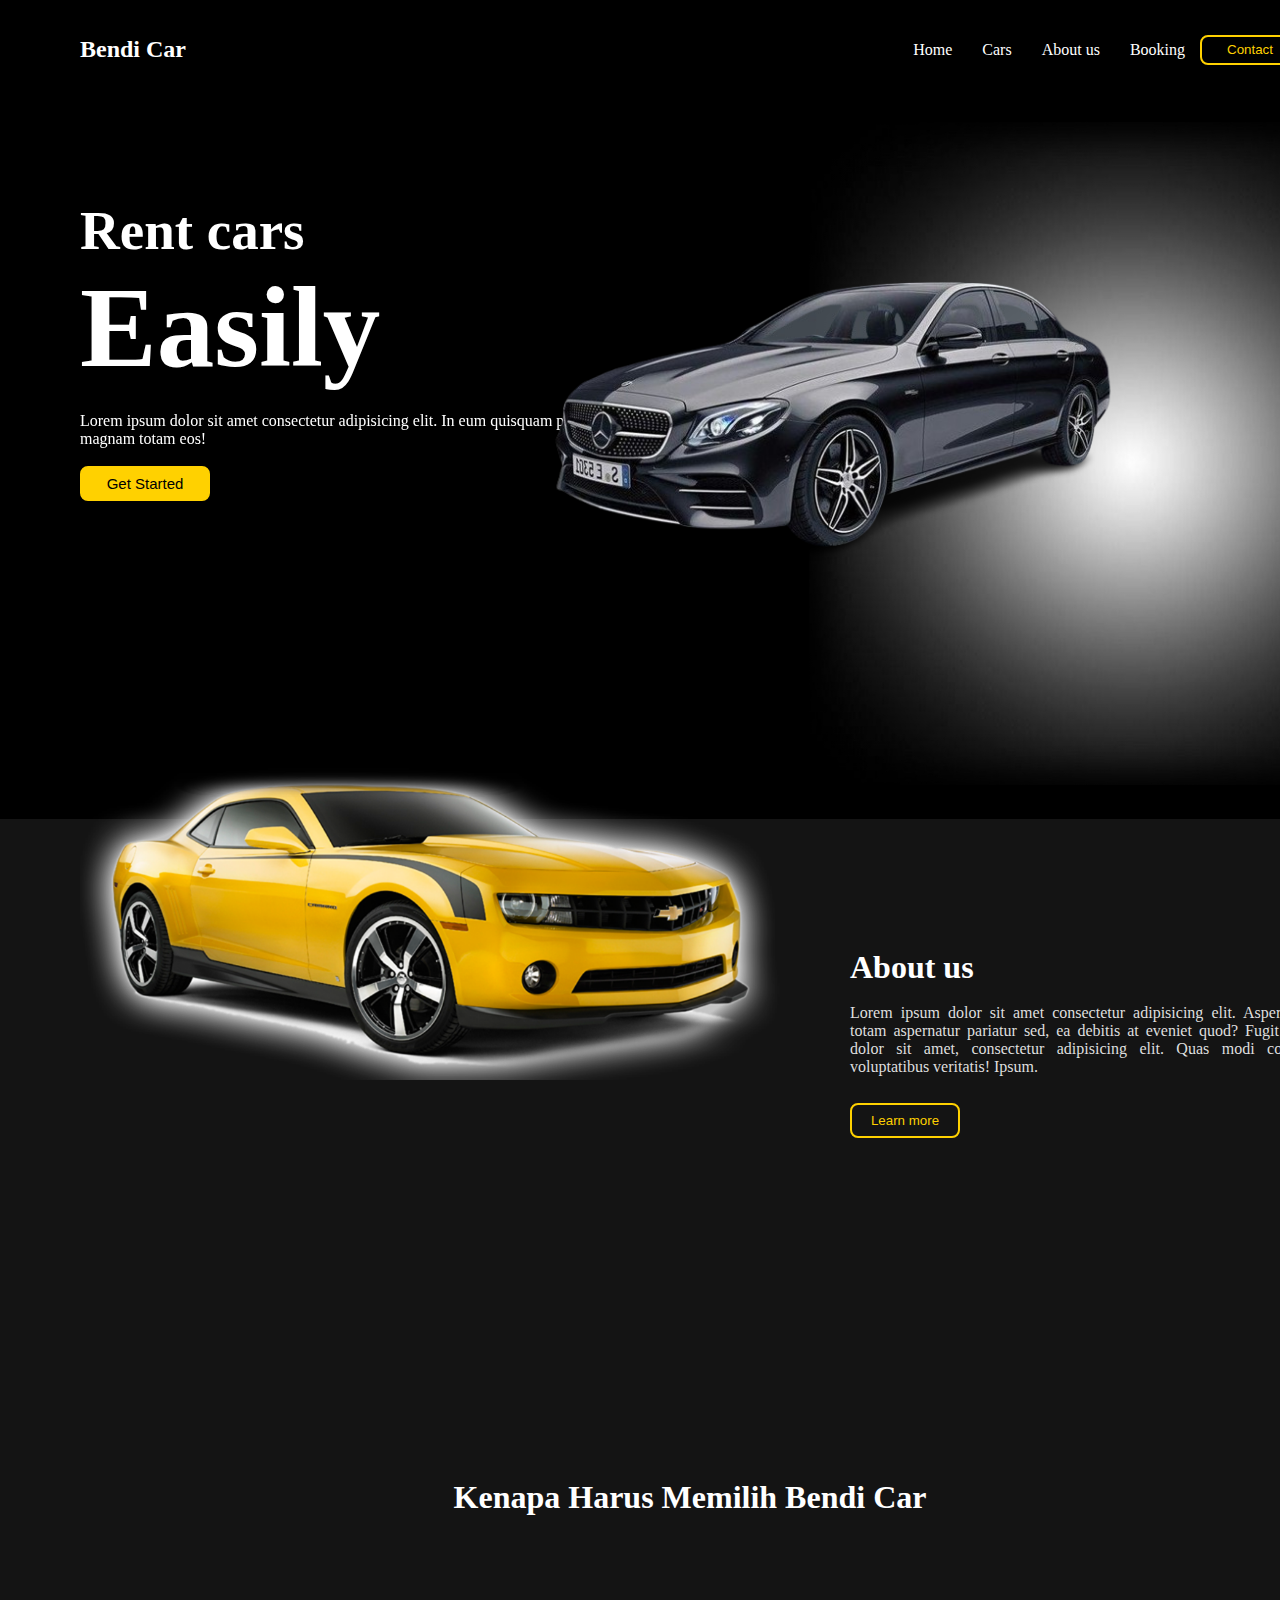
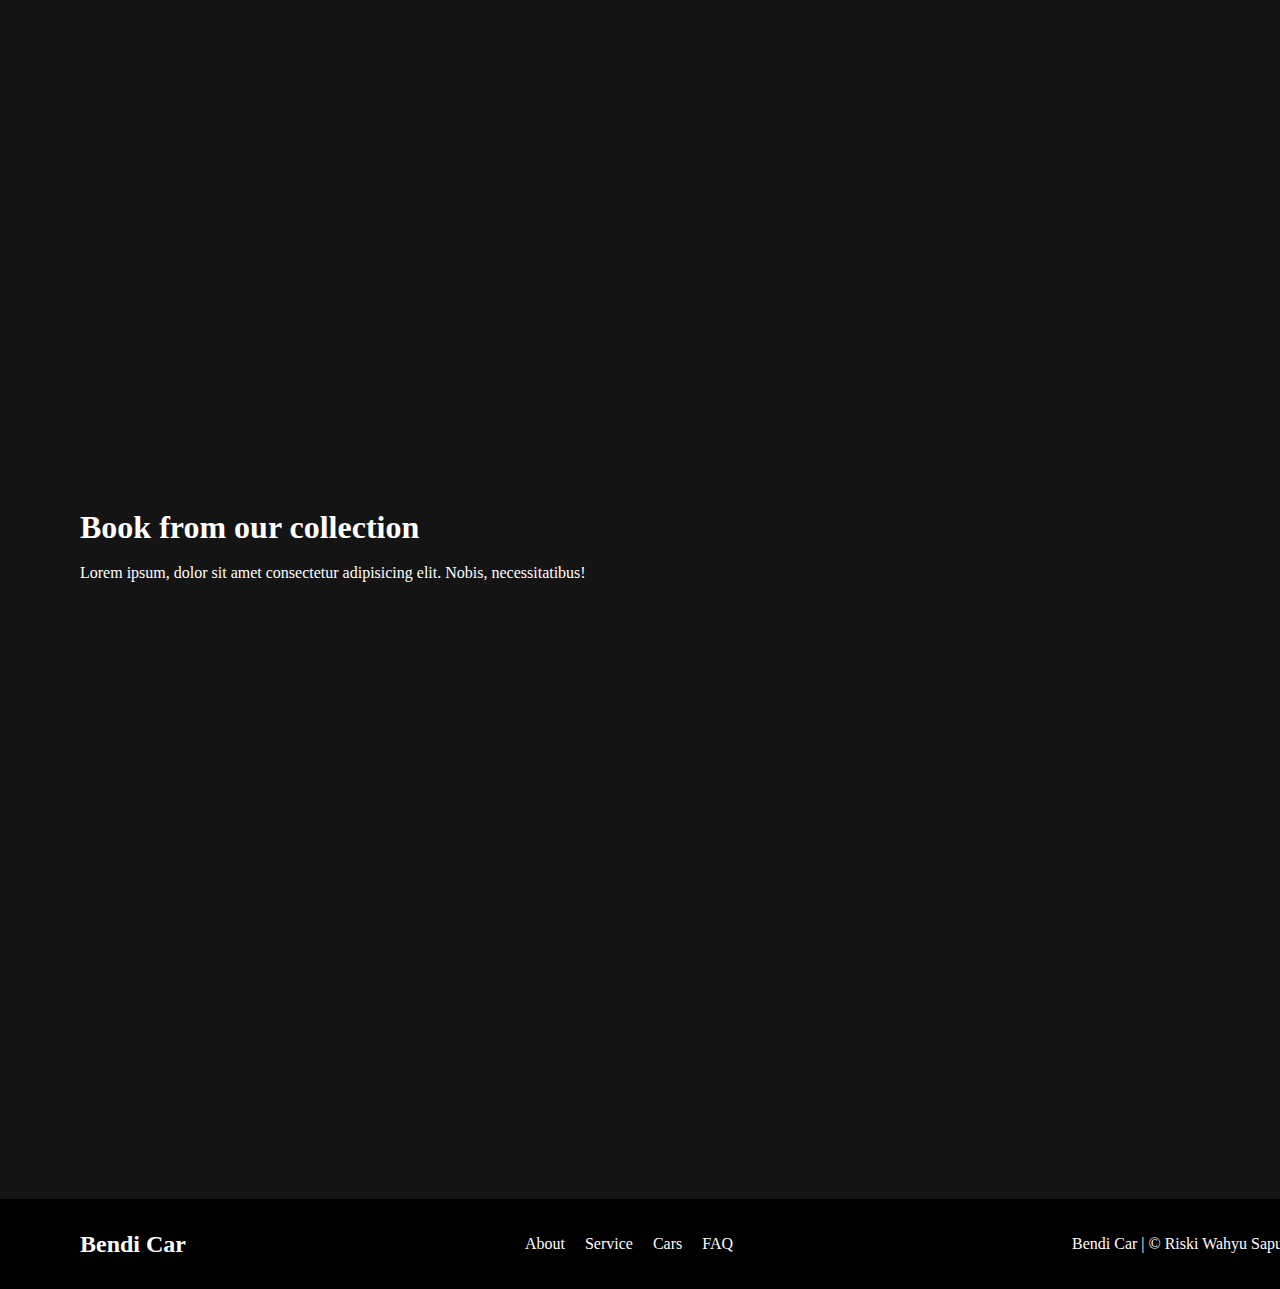
<file: index.html>
<!DOCTYPE html>
<html lang="en">
<head>
    <meta charset="UTF-8">
    <meta name="viewport" content="width=device-width, initial-scale=1.0">
    <title>Main content Bendi Car</title>
    <link rel="stylesheet" href="asset/style-content.css">
    <link href="https://unpkg.com/aos@2.3.1/dist/aos.css" rel="stylesheet">
</head>
<body>
    <div class="container">
        <div class="nav">
        <a href="" class="logo"><h2>Bendi Car</h2></a>
            <ul>
                <li><a href="">Home</a></li>
                <li><a href="">Cars</a></li>
                <li><a href="">About us</a></li>
                <li><a href="">Booking</a></li>
                <button type="submit" class="btn">Contact</button>
            </ul>
        </div>
        <div class="head">
            <div class="title">
                <h1 class="rent" data-aos="fade-right" data-aos-delay="200">Rent cars</h1>
                <h1 class="eas"  data-aos="fade-left" data-aos-delay="500">Easily</h1><br>
                <p class="p-head"  data-aos="fade-right" data-aos-delay="800">Lorem ipsum dolor sit amet consectetur adipisicing elit. In eum quisquam porro magnam totam eos!</p><br>

                <button type="submit" class="btn-head" data-aos="zoom-in" data-aos-delay="1100">Get Started</button>
            </div>
            <img src="image/car.png" class="cars" data-aos="fade-left" data-aos-delay="1400">
        </div>
        <div class="about">
            <img src="image/cary.png" class="cary" data-aos="fade-right" data-aos-delay="400">
            <div class="title-about">
                <h1>About us</h1><br>
                <p class="p-about">Lorem ipsum dolor sit amet consectetur adipisicing elit. 
                Asperiores voluptate totam aspernatur pariatur sed, ea debitis 
                at eveniet quod? Fugit! Lorem ipsum dolor sit amet, consectetur 
                adipisicing elit. Quas modi commodi magni voluptatibus veritatis! Ipsum.</p><br>
                <button type="submit" class="btn-about">Learn more</button>
            </div>
        </div>
        <div class="why">
            <h1 class="h1-wy">Kenapa Harus Memilih Bendi Car</h1>
            <div class="card">
                <div class="card1" data-aos="zoom-in-right" data-aos-delay="300">
                    <div class="icon1"></div>
                    <div class="bg-jud">
                        <h2 class="h2-why">Best Prise</h2>
                    </div>
                    <div class="bg-p">
                        <p class="p-why">Lorem ipsum dolor sit amet consectetur adipisicing elit. 
                        Nobis dignissimos dolor error, eveniet pariatur iure?Lorem ipsum dolor sit amet.</p>
                    </div>
                </div>
                <div class="card2" data-aos="zoom-in-right" data-aos-delay="600">
                <div class="icon2"></div>
                    <div class="bg-jud">
                        <h2 class="h2-why">Fast and safe</h2>
                    </div>
                    <div class="bg-p">
                        <p class="p-why">Lorem, ipsum dolor sit amet consectetur adipisicing elit. 
                        Ipsam earum repellat nemo placeat omnis vitae ad iure consequuntur temporibus minus.</p>
                    </div>
                </div>
                <div class="card3" data-aos="zoom-in-right" data-aos-delay="900">
                <div class="icon3"></div>
                    <div class="bg-jud">
                        <h2 class="h2-why">Experiented Driver</h2>
                    </div>
                    <div class="bg-p">
                        <p class="p-why">Lorem ipsum dolor sit amet consectetur adipisicing elit. 
                        Sunt, velit qui! Ipsa dignissimos quibusdam mollitia neque unde eligendi atque temporibus?</p>
                    </div>
                </div>
            </div>
        </div>
        <div class="car">
            <h1 class="h1-car">Book from our collection</h1><br>
            <p class="p-car">Lorem ipsum, dolor sit amet consectetur adipisicing elit. Nobis, necessitatibus!</p>
            <div class="card-car">
                <div class="car1" data-aos="zoom-out" data-aos-delay="300">
                    <h3>12km</h3>
                    <img src="image/carw.png" class="carw" data-aos="fade-left" data-aos-delay="1300">
                    <div class="title-car">
                        <h2>2012 Toyota Corrola</h3>
                    </div>
                    <div class="wrap">
                        <h2>Rp 500.000/Hari</h2>
                        <a href="booking1.html"><button type="submit" class="btn-book">Pesan</button></a>
                    </div>
                </div>
                <div class="car2" data-aos="zoom-out" data-aos-delay="600">
                <h3>12km</h3>
                    <img src="image/carb.png" class="carm" data-aos="fade-left" data-aos-delay="1600">
                    <div class="title-car">
                        <h2>2012 BMW M2</h3>
                    </div>
                    <div class="wrap">
                        <h2>Rp 1000.000/Hari</h2>
                        <a href="booking2.html"><button type="submit" class="btn-book">Pesan</button></a>
                    </div>
                </div>
                <div class="car3" data-aos="zoom-out" data-aos-delay="900">
                <h3>12km</h3>
                    <img src="image/car.png" class="carb" data-aos="fade-left" data-aos-delay="1900">
                    <div class="title-car">
                        <h2>2012 Mercedez-Benz E-Class</h3>
                    </div>
                    <div class="wrap">
                        <h2>Rp 500.000/hari</h2>
                        <a href="booking3.html"><button type="submit" class="btn-book">Pesan</button></a>
                    </div>
                </div>
            </div>
        </div>
        <div class="footer">
            <a href="" class="logo2"><h2>Bendi Car</h2></a>

            <ul>
                <li><a href="">About</a></li>
                <li><a href="">Service</a></li>
                <li><a href="">Cars</a></li>
                <li><a href="">FAQ</a></li>
            </ul>

            <a href="" class="cp"><p>Bendi Car | &copy; Riski Wahyu Saputra</p></a>
        </div>
    </div>
    <script src="https://unpkg.com/aos@2.3.1/dist/aos.js"></script>
    <script>
  AOS.init();
</script>
</body>
</html>
</file>
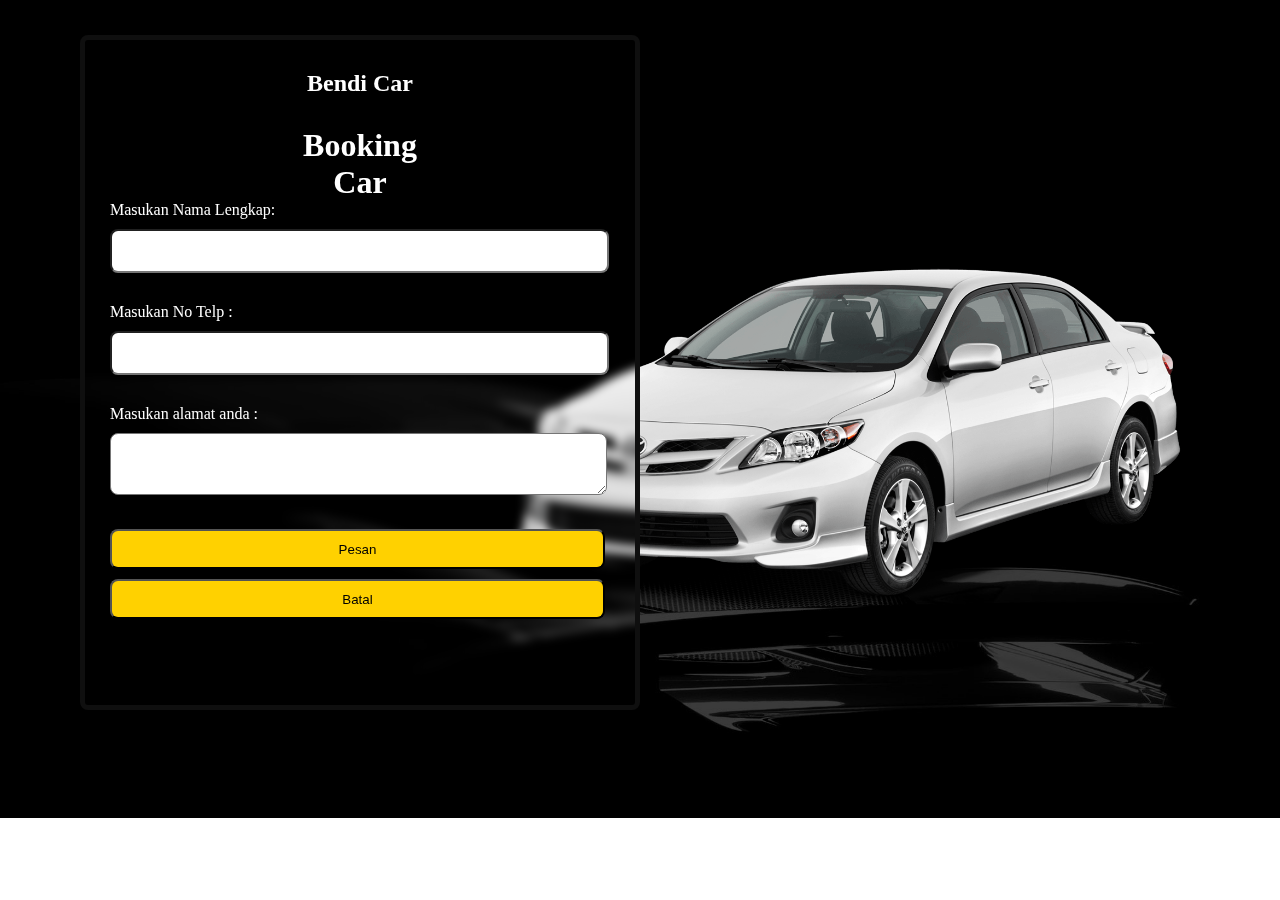
<file: booking1.html>
<!DOCTYPE html>
<html lang="en">
  <head>
    <meta charset="UTF-8" />
    <meta name="viewport" content="width=device-width, initial-scale=1.0" />
    <title>Booking Menu</title>
    <link rel="stylesheet" href="asset/booking.css" />
  </head>
  <body>
    <div class="container">
      <img src="image/carw.png" class="carw" />

      <div class="card">
        <h2 class="logo">Bendi Car</h2>
        <h1 class="bok">Booking <br />Car</h1>
        <div class="input">
          <p>Masukan Nama Lengkap:</p>
          <input type="text" />
        </div>
        <div class="input">
          <p>Masukan No Telp :</p>
          <input type="number" />
        </div>
        <div class="area">
          <p>Masukan alamat anda :</p>
          <textarea class="alamat"></textarea>
        </div>
        <a href="content.html"
          ><button type="submit" class="btn" onclick="pesan()">Pesan</button></a
        >
        <a href="content.html"
          ><button type="reset" class="btn">Batal</button></a
        >
      </div>
    </div>

    <script>
      function pesan() {
        alert("Anda berhasil memesan mobil Toyota Corrola");
      }
    </script>
  </body>
</html>
</file>
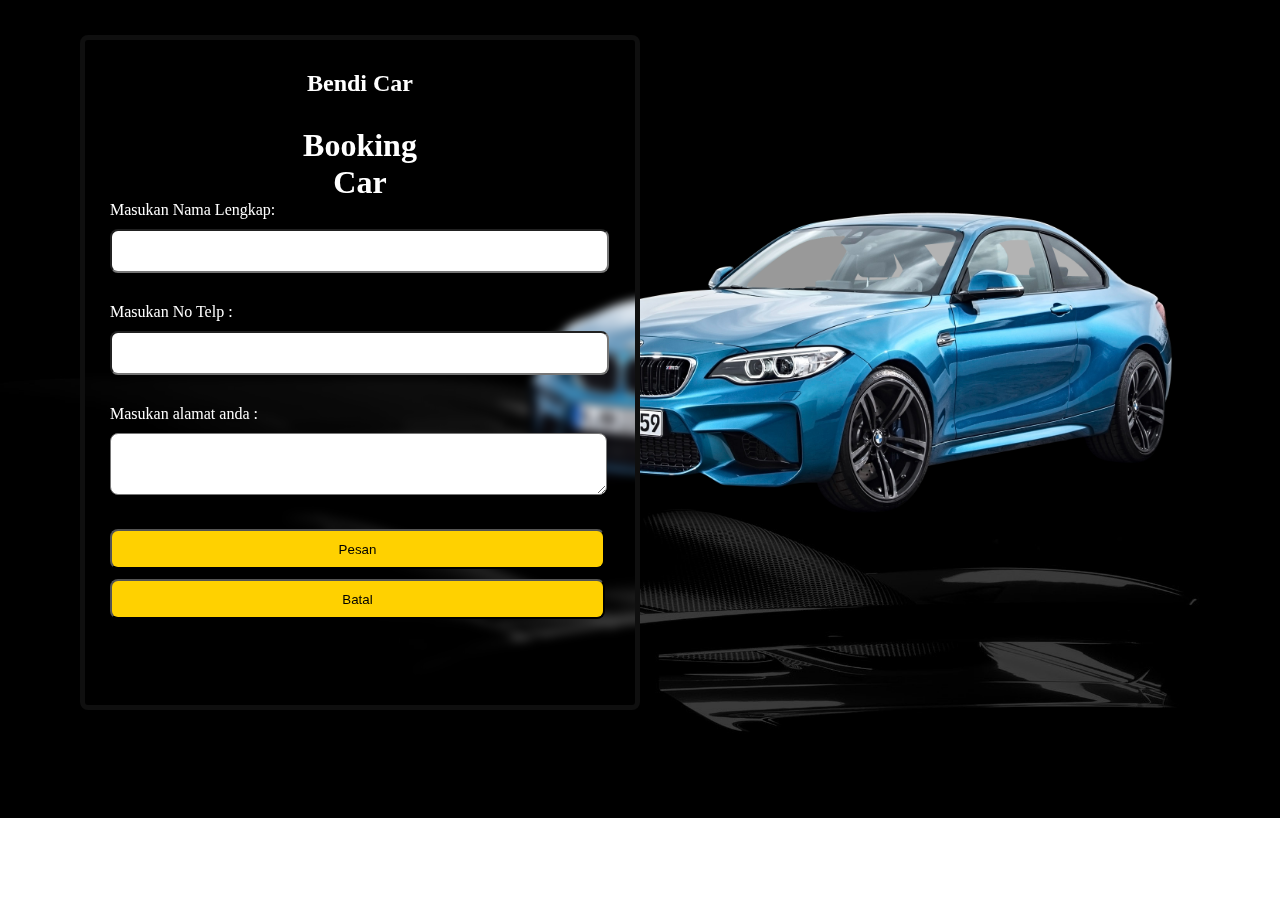
<file: booking2.html>
<!DOCTYPE html>
<html lang="en">
  <head>
    <meta charset="UTF-8" />
    <meta name="viewport" content="width=device-width, initial-scale=1.0" />
    <title>Booking Menu</title>
    <link rel="stylesheet" href="asset/booking.css" />
  </head>
  <body>
    <div class="container">
      <img src="image/carb.png" class="carw" />

      <div class="card">
        <h2 class="logo">Bendi Car</h2>
        <h1 class="bok">Booking <br />Car</h1>
        <div class="input">
          <p>Masukan Nama Lengkap:</p>
          <input type="text" />
        </div>
        <div class="input">
          <p>Masukan No Telp :</p>
          <input type="number" />
        </div>
        <div class="area">
          <p>Masukan alamat anda :</p>
          <textarea class="alamat"></textarea>
        </div>
        <a href="content.html"
          ><button type="submit" class="btn" onclick="pesan()">Pesan</button></a
        >
        <a href="content.html"
          ><button type="reset" class="btn">Batal</button></a
        >
      </div>
    </div>

    <script>
      function pesan() {
        alert("Anda berhasil memesan mobil BMW M2");
      }
    </script>
  </body>
</html>
</file>
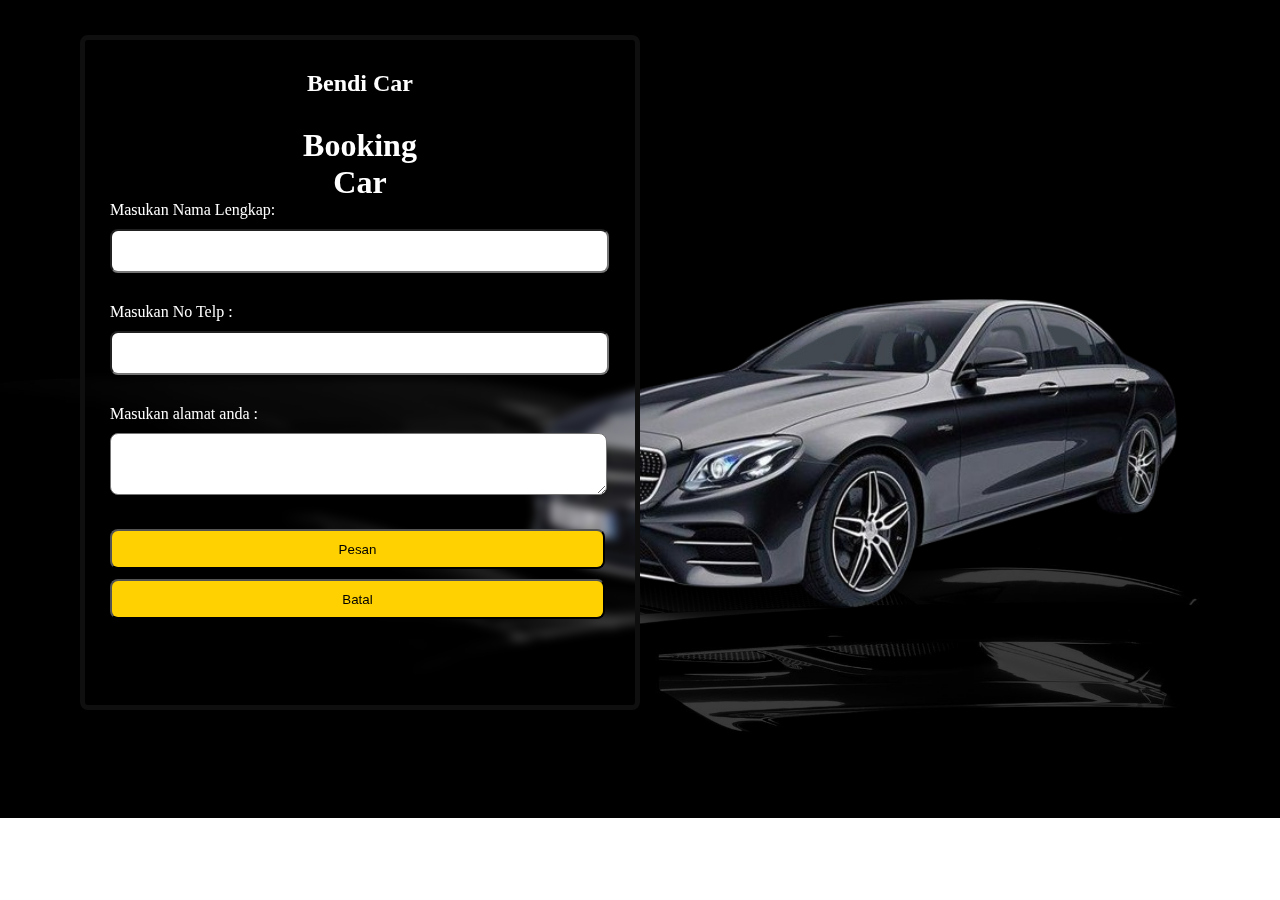
<file: booking3.html>
<!DOCTYPE html>
<html lang="en">
  <head>
    <meta charset="UTF-8" />
    <meta name="viewport" content="width=device-width, initial-scale=1.0" />
    <title>Booking Menu</title>
    <link rel="stylesheet" href="asset/booking.css" />
  </head>
  <body>
    <div class="container">
      <img src="image/car.png" class="carw" />

      <div class="card">
        <h2 class="logo">Bendi Car</h2>
        <h1 class="bok">Booking <br />Car</h1>
        <div class="input">
          <p>Masukan Nama Lengkap:</p>
          <input type="text" />
        </div>
        <div class="input">
          <p>Masukan No Telp :</p>
          <input type="number" />
        </div>
        <div class="area">
          <p>Masukan alamat anda :</p>
          <textarea class="alamat"></textarea>
        </div>
        <a href="content.html"
          ><button type="submit" class="btn" onclick="pesan()">Pesan</button></a
        >
        <a href="content.html"
          ><button type="reset" class="btn">Batal</button></a
        >
      </div>
    </div>
    <script>
      function pesan() {
        alert("Anda berhasil memesan mobil Mercedez-Benz E-Class");
      }
    </script>
  </body>
</html>
</file>
<file: asset/style-content.css>
* {
  padding: 0;
  margin: 0;
}

body {
  background-color: black;
}

.container {
  width: 100%;
  display: grid;
  grid-template-columns: 1fr;
  grid-template-rows: 11vh 80vh 70vh 70vh 80vh 10vh;
  grid-template-areas:
    "nav"
    "head"
    "about"
    "why"
    "car"
    "footer";
}

.nav {
  width: 100%;
  background-color: black;
  grid-area: nav;
  display: flex;
  justify-content: space-between;
  align-items: center;
}

.nav a h2 {
  font-family: Georgia, "Times New Roman", Times, serif;
  color: white;
}

.logo {
  text-decoration: none;
  margin-left: 80px;
}

.nav ul {
  display: flex;
  margin-right: 80px;
}

.nav ul li {
  padding: 15px;
  list-style: none;
}

.nav ul li a {
  text-decoration: none;
  color: white;
}

.btn {
  width: 100px;
  height: 30px;
  margin-top: 9px;
  background-color: transparent;
  border: 2px solid #ffd100;
  color: #ffd100;
  border-radius: 8px;
}

.btn:hover {
  background-color: #ffd100;
  color: black;
  transition: 0.4s ease;
  cursor: pointer;
}

.head {
  width: 100%;
  background-image: url(../image/bge.jpg);
  background-repeat: no-repeat;
  background-position: center;
  background-size: cover;
  grid-area: head;
}

.title {
  width: 570px;
  height: 470px;
  margin-left: 80px;
  margin-top: 100px;
}

.rent {
  font-size: 55px;
  color: white;
}

.eas {
  font-size: 115px;
  color: white;
}

.p-head {
  color: white;
}

.btn-head {
  width: 130px;
  height: 35px;
  background-color: #ffd100;
  border: 2px solid #ffd100;
  color: black;
  border-radius: 8px;
  font-size: 15px;
}

.btn-head:hover {
  border: 2px solid #ffd100;
  transition: 0.4s ease;
  color: #ffd100;
  background-color: transparent;
  cursor: pointer;
}

.cars {
  width: 600px;
  position: absolute;
  right: 150px;
  top: 180px;
}

.about {
  width: 100%;
  background-color: rgb(20, 20, 20);
  grid-area: about;
}

.cary {
  width: 700px;
  position: absolute;
  top: 760px;
  left: 80px;
}

.title-about {
  width: 530px;
  height: 300px;
  margin-left: 850px;
  color: white;
  margin-top: 130px;
}

.btn-about {
  width: 110px;
  height: 35px;
  margin-top: 9px;
  background-color: transparent;
  border: 2px solid #ffd100;
  color: #ffd100;
  border-radius: 8px;
}

.btn-about:hover {
  transition: 0.4s ease;
  color: black;
  background-color: #ffd100;
  cursor: pointer;
}

.p-about {
  text-align: justify;
  color: rgb(223, 223, 223);
}

.why {
  width: 100%;
  background-color: rgb(20, 20, 20);
  grid-area: why;
}

.h1-wy {
  text-align: center;
  color: white;
  margin-top: 30px;
}

.card {
  width: 85%;
  height: 73%;
  margin: 30px auto;
  display: grid;
  grid-template-columns: 1fr 1fr 1fr;
  grid-template-rows: 1fr;
  grid-template-areas: "card1 card2 card3";
  gap: 20px;
}

.card1 {
  width: 100%;
  grid-area: card1;
  border-radius: 8px;
  color: white;
  border: 3px solid rgb(60, 60, 60);
}
.card2 {
  width: 100%;
  border-radius: 8px;
  border: 3px solid rgb(60, 60, 60);
  color: black;
  grid-area: card2;
  background-color: #ffd100;
}
.card3 {
  width: 100%;
  border-radius: 8px;
  color: white;
  border: 3px solid rgb(60, 60, 60);
  grid-area: card3;
}

.icon1 {
  width: 90px;
  height: 90px;
  border-radius: 50%;
  background-repeat: no-repeat;
  background-image: url(../image/bp1.png);
  background-position: center;
  background-size: cover;
  margin: 20px auto;
}

.icon2 {
  width: 90px;
  height: 90px;
  border-radius: 50%;
  background-image: url(../image/safe.png);
  background-repeat: no-repeat;
  background-position: center;
  background-size: cover;
  margin: 20px auto;
}

.icon3 {
  width: 90px;
  height: 90px;
  border-radius: 50%;
  background-image: url(../image/drive.png);
  background-repeat: no-repeat;
  background-position: center;
  background-size: cover;
  margin: 20px auto;
}

.bg-jud {
  width: 200px;
  height: 40px;
  margin: 20px auto;
}

.h2-why {
  text-align: center;
}

.p-why {
  text-align: center;
}

.bg-p {
  width: 220px;
  height: 100px;
  margin: auto;
}

.car {
  width: 100%;
  background-color: rgb(20, 20, 20);
  grid-area: car;
  color: white;
}

.h1-car {
  margin-left: 80px;
  margin-top: 30px;
}

.p-car {
  margin-left: 80px;
}

.card-car {
  width: 85%;
  height: 68%;
  margin: 30px auto;
  display: grid;
  grid-template-columns: 1fr 1fr 1fr;
  grid-template-rows: 1fr;
  grid-template-areas: "car1 car2 car3";
  gap: 40px;
}

.car1 {
  width: 100%;
  grid-area: car1;
  border-radius: 8px;
  color: white;
  border: 3px solid rgb(60, 60, 60);
}

.carw {
  width: 320px;
  margin-left: 30px;
}

.carb {
  width: 320px;
  margin-left: 30px;
  margin-bottom: 30px;
}
.carm {
  width: 320px;
  height: 185px;
  margin-left: 30px;
  margin-bottom: 20px;
  margin-top: 40px;
}

.title-car {
  width: 90%;
  height: 40px;
  margin-left: 15px;
  color: #ffd100;
}

.wrap {
  width: 90%;
  height: 40px;
  margin-top: 20px;
  margin-left: 15px;
  display: flex;
  justify-content: space-between;
}

.btn-book {
  width: 120px;
  height: 35px;
  background-color: transparent;
  border: 2px solid #ffd100;
  color: #ffd100;
  border-radius: 8px;
}

.btn-book:hover {
  background-color: #ffd100;
  color: black;
  transition: 0.4s ease;
  cursor: pointer;
}

.car2 {
  width: 100%;
  grid-area: car2;
  border-radius: 8px;
  color: white;
  border: 3px solid rgb(60, 60, 60);
}
.car3 {
  width: 100%;
  grid-area: car3;
  border-radius: 8px;
  color: white;
  border: 3px solid rgb(60, 60, 60);
}

.footer {
  width: 100%;
  background-color: black;
  grid-area: footer;
  display: flex;
  justify-content: space-between;
  align-items: center;
}

.logo2 {
  text-decoration: none;
  color: white;
  margin-left: 80px;
}

ul {
  display: flex;
}

ul li {
  padding: 10px;
  list-style: none;
}

ul li a {
  text-decoration: none;
  color: white;
}

.cp {
  text-decoration: none;
  color: white;
  margin-right: 80px;
}
</file>
<file: asset/booking.css>
* {
  padding: 0;
  margin: 0;
}

body {
  width: 100%;
  height: 87vh;
  background-image: url(../image/bg-book.jpg);
  background-repeat: no-repeat;
  background-position: center;
  background-size: cover;
}

.card {
  width: 550px;
  height: 665px;
  margin-left: 80px;
  border: 5px solid rgb(15, 15, 15);
  background-color: transparent;
  backdrop-filter: blur(5px);
  margin-top: 35px;
  border-radius: 8px;
  color: white;
}

.logo {
  text-align: center;
  margin-top: 30px;
}

.bok {
  text-align: center;
  margin-top: 30px;
}

.carw {
  width: 700px;
  position: absolute;
  right: 80px;
  top: 20%;
}

p {
  margin-left: 25px;
  margin-bottom: 10px;
}

input {
  width: 90%;
  height: 40px;
  margin-left: 25px;
  margin-bottom: 30px;
  border-radius: 8px;
}

.alamat {
  width: 90%;
  height: 60px;
  margin-left: 25px;
  margin-bottom: 30px;
  border-radius: 8px;
}

.btn {
  margin-left: 25px;
  width: 90%;
  height: 40px;
  border-radius: 8px;
  margin-bottom: 10px;
  background-color: #ffd100;
}
</file>
